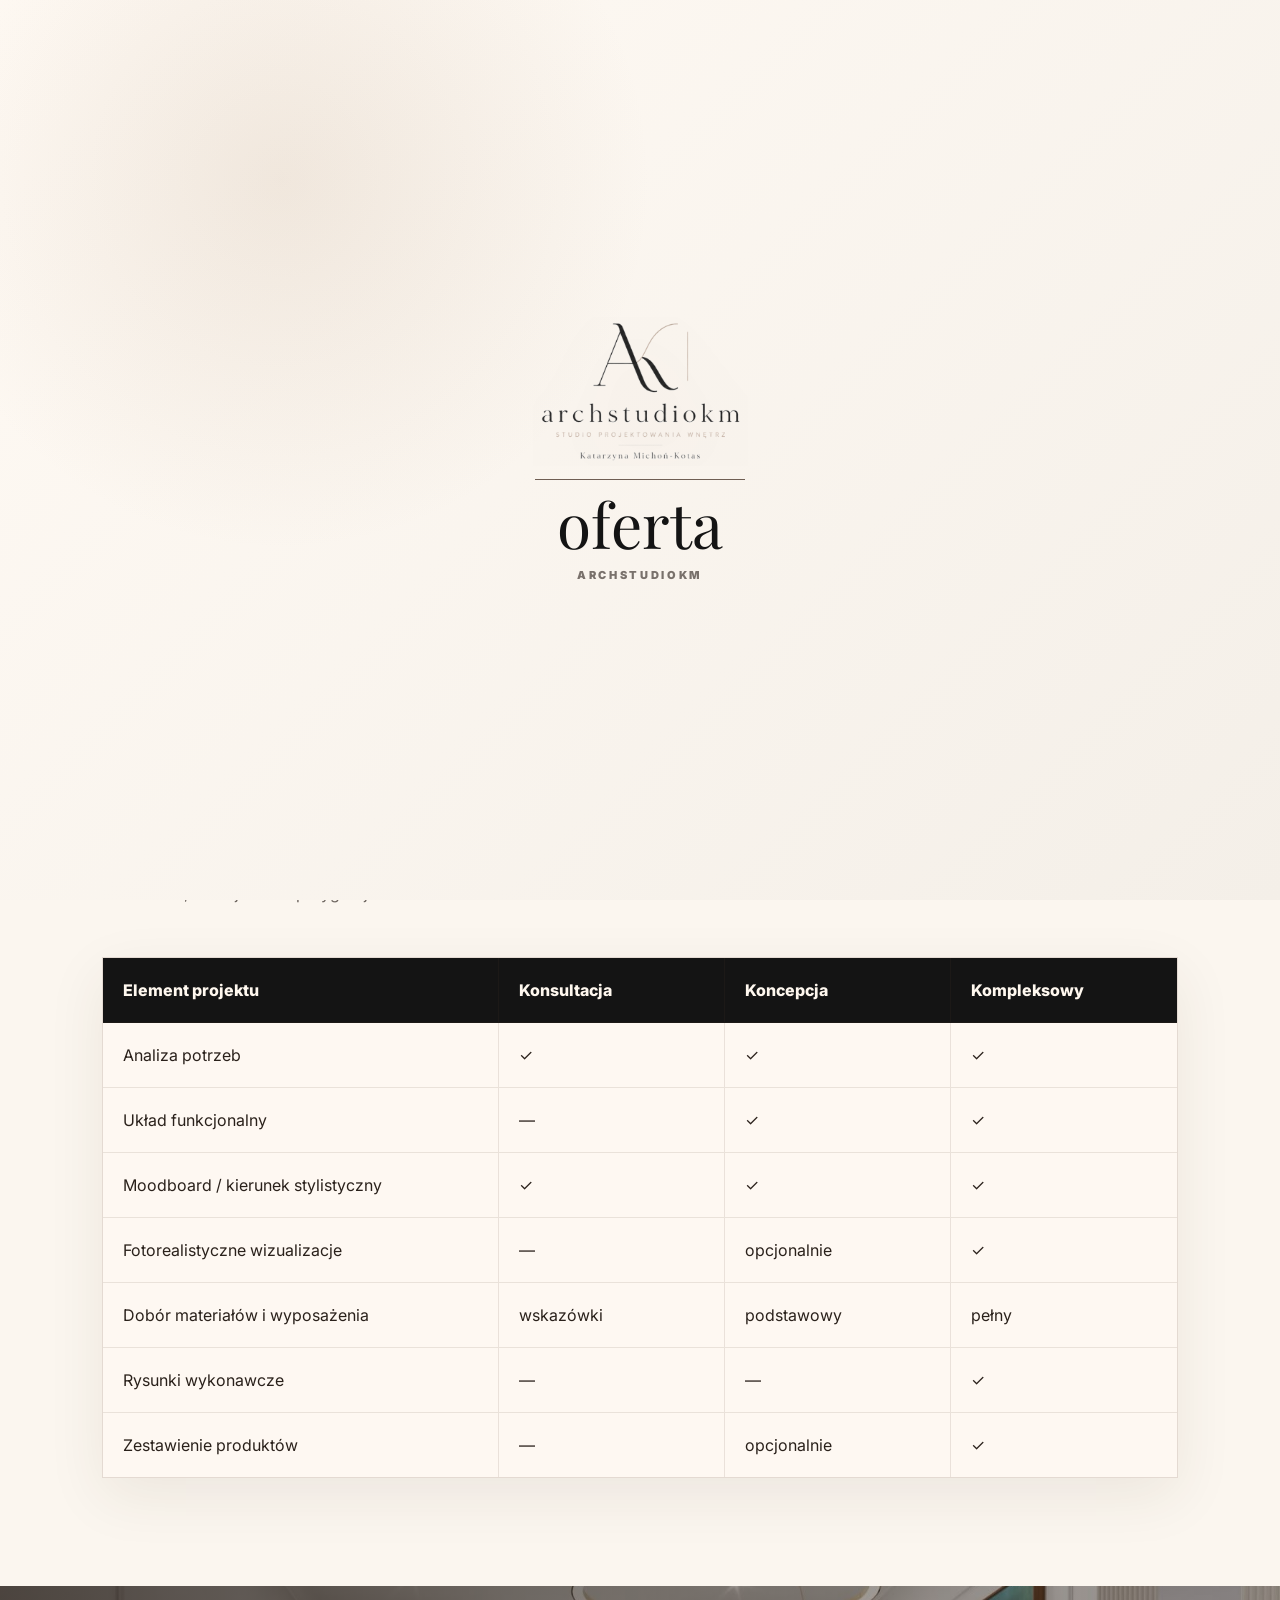
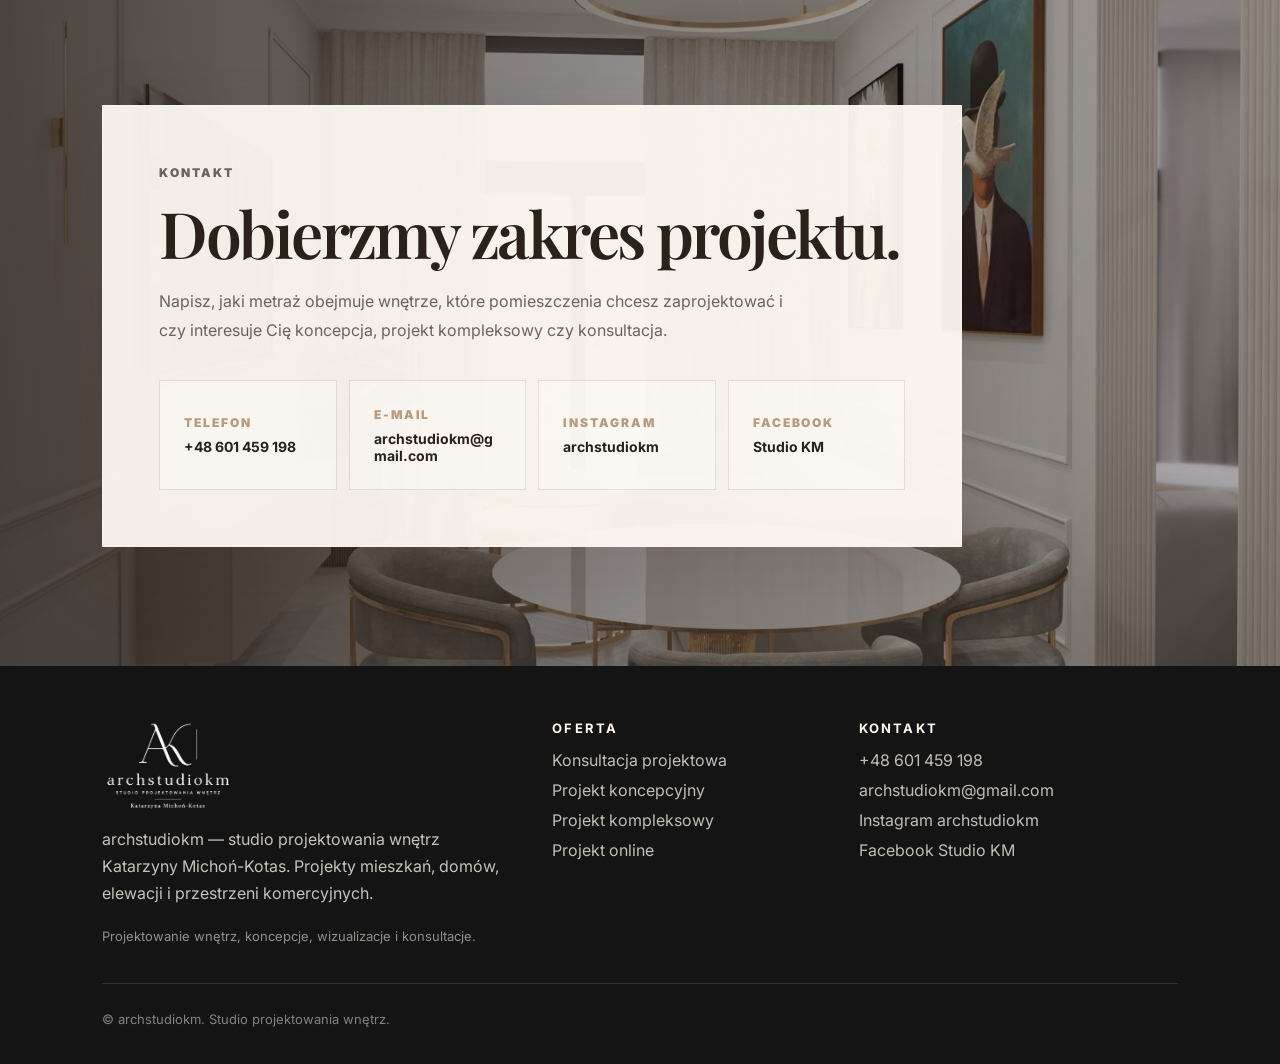
<file: oferta.html>
<!DOCTYPE html>
<html lang="pl">
<head>
  <meta charset="UTF-8" />
  <meta name="viewport" content="width=device-width, initial-scale=1.0" />

  <title>Oferta | archstudiokm</title>
  <meta name="description" content="Oferta archstudiokm — konsultacje, projekt koncepcyjny, projekt kompleksowy, elewacje i przestrzenie komercyjne.">

  <link rel="preconnect" href="https://fonts.googleapis.com">
  <link rel="preconnect" href="https://fonts.gstatic.com" crossorigin>
  <link href="https://fonts.googleapis.com/css2?family=Inter:wght@400;500;600;700;800;900&family=Playfair+Display:wght@500;600;700&display=swap" rel="stylesheet">

  <link rel="stylesheet" href="style.css">
</head>

<body class="subpage" id="top">
  <div class="splash-screen" aria-hidden="true">
    <div class="splash-card">
      <span class="splash-logo"><img src="logo.png" alt=""></span>
      <span class="splash-line"></span>
      <span class="splash-name">oferta</span>
      <span class="splash-subtitle">archstudiokm</span>
    </div>
  </div>

  <header class="site-header">
    <a href="index.html#start" class="brand" aria-label="archstudiokm">
      <span class="brand-mark"><img src="logo male.png" alt="archstudiokm"></span>
    </a>

    <nav class="nav" aria-label="Menu główne">
      <a href="index.html#start">Start</a>
      <a href="oferta.html">Oferta</a>
      <a href="index.html#realizacje">Realizacje</a>
      <a href="index.html#proces">Proces</a>
      <a href="index.html#kontakt">Kontakt</a>
    </nav>
  </header>

  <main>
    <section class="subhero">
      <div class="subhero-bg"></div>
      <div class="subhero-content reveal">
        <p class="eyebrow">Oferta</p>
        <h1>Zakres projektu dopasowany do potrzeb.</h1>
        <p>
          Poniżej znajdziesz czytelny podział usług. Bez podawania cen — finalny zakres
          i wycena zależą od metrażu, rodzaju wnętrza i poziomu szczegółowości projektu.
        </p>
      </div>
    </section>

    <section class="section compare-section only-table">
      <div class="section-head reveal">
        <p class="eyebrow">Co może zawierać projekt?</p>
        <h2>Prosty podgląd zakresu</h2>
        <p>
          Czytelny zakres współpracy bez podawania cen. Finalny pakiet można później dopasować
          do sposobu pracy klientki i materiałów, które jeszcze przygotuje.
        </p>
      </div>

      <div class="compare-table reveal">
        <div class="compare-row compare-head">
          <div>Element projektu</div>
          <div>Konsultacja</div>
          <div>Koncepcja</div>
          <div>Kompleksowy</div>
        </div>

        <div class="compare-row">
          <div>Analiza potrzeb</div>
          <div>✓</div>
          <div>✓</div>
          <div>✓</div>
        </div>

        <div class="compare-row">
          <div>Układ funkcjonalny</div>
          <div>—</div>
          <div>✓</div>
          <div>✓</div>
        </div>

        <div class="compare-row">
          <div>Moodboard / kierunek stylistyczny</div>
          <div>✓</div>
          <div>✓</div>
          <div>✓</div>
        </div>

        <div class="compare-row">
          <div>Fotorealistyczne wizualizacje</div>
          <div>—</div>
          <div>opcjonalnie</div>
          <div>✓</div>
        </div>

        <div class="compare-row">
          <div>Dobór materiałów i wyposażenia</div>
          <div>wskazówki</div>
          <div>podstawowy</div>
          <div>pełny</div>
        </div>

        <div class="compare-row">
          <div>Rysunki wykonawcze</div>
          <div>—</div>
          <div>—</div>
          <div>✓</div>
        </div>

        <div class="compare-row">
          <div>Zestawienie produktów</div>
          <div>—</div>
          <div>opcjonalnie</div>
          <div>✓</div>
        </div>
      </div>
    </section>

    <section class="contact-section offer-contact" id="kontakt">
      <div class="contact-bg"></div>

      <div class="contact-panel reveal">
        <p class="eyebrow">Kontakt</p>
        <h2>Dobierzmy zakres projektu.</h2>
        <p>
          Napisz, jaki metraż obejmuje wnętrze, które pomieszczenia chcesz zaprojektować
          i czy interesuje Cię koncepcja, projekt kompleksowy czy konsultacja.
        </p>

        <div class="contact-grid">
          <a href="tel:+48601459198">
            <span>Telefon</span>
            <strong>+48 601 459 198</strong>
          </a>

          <a href="mailto:archstudiokm@gmail.com">
            <span>E-mail</span>
            <strong>archstudiokm@gmail.com</strong>
          </a>

          <a href="https://www.instagram.com/archstudiokm/" target="_blank" rel="noopener">
            <span>Instagram</span>
            <strong>archstudiokm</strong>
          </a>

          <a href="https://www.facebook.com/people/Studio-km-architektura-wn%C4%99trz-Katarzyna-Micho%C5%84-Kotas/100082891116999/" target="_blank" rel="noopener">
            <span>Facebook</span>
            <strong>Studio KM</strong>
          </a>
        </div>
      </div>
    </section>
  </main>

  <footer class="footer">
    <div class="footer-brand">
      <img src="logo.png" alt="archstudiokm">
      <p>
        archstudiokm — studio projektowania wnętrz Katarzyny Michoń-Kotas.
        Projekty mieszkań, domów, elewacji i przestrzeni komercyjnych.
      </p>
      <p class="footer-small">Projektowanie wnętrz, koncepcje, wizualizacje i konsultacje.</p>
    </div>

    <div class="footer-links">
      <h4>Oferta</h4>
      <a href="oferta.html">Konsultacja projektowa</a>
      <a href="oferta.html">Projekt koncepcyjny</a>
      <a href="oferta.html">Projekt kompleksowy</a>
      <a href="oferta.html">Projekt online</a>
    </div>

    <div class="footer-contact">
      <h4>Kontakt</h4>
      <a href="tel:+48601459198">+48 601 459 198</a>
      <a href="mailto:archstudiokm@gmail.com">archstudiokm@gmail.com</a>
      <a href="https://www.instagram.com/archstudiokm/" target="_blank" rel="noopener">Instagram archstudiokm</a>
      <a href="https://www.facebook.com/people/Studio-km-architektura-wn%C4%99trz-Katarzyna-Micho%C5%84-Kotas/100082891116999/" target="_blank" rel="noopener">Facebook Studio KM</a>
    </div>

    <div class="footer-bottom">
      <p>© archstudiokm. Studio projektowania wnętrz.</p>
    </div>
  </footer>

  <script src="script.js"></script>
</body>
</html>
</file>
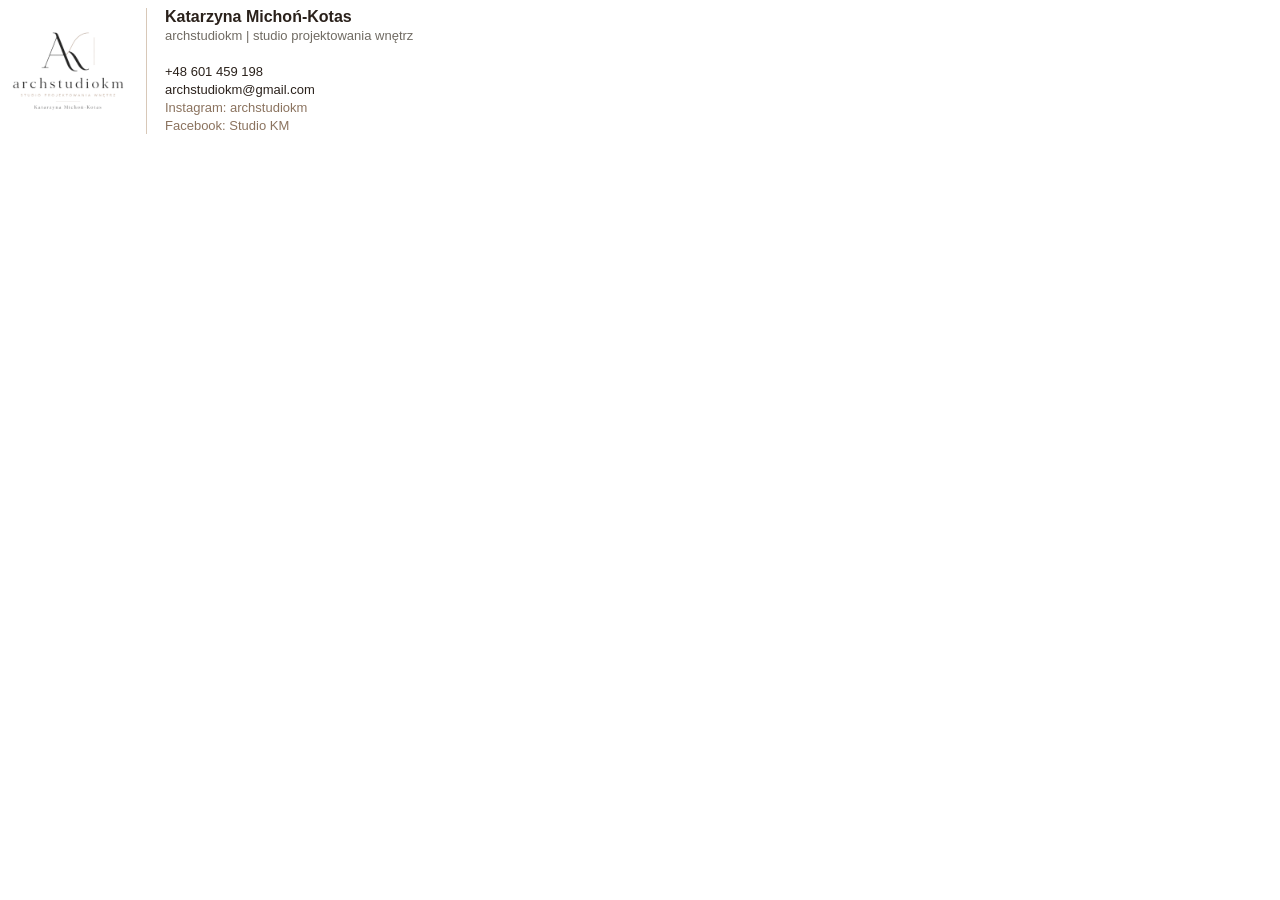
<file: stopka-email.html>
<!DOCTYPE html>
<html lang="pl">
<head>
  <meta charset="UTF-8">
  <title>Stopka e-mail archstudiokm</title>
</head>
<body>
  <table cellpadding="0" cellspacing="0" style="font-family: Arial, sans-serif; color:#2a211b;">
    <tr>
      <td style="padding-right:18px; border-right:1px solid #d8c8b8;">
        <img src="logo.png" alt="archstudiokm" width="120" style="display:block;">
      </td>
      <td style="padding-left:18px;">
        <strong style="font-size:16px;">Katarzyna Michoń-Kotas</strong><br>
        <span style="font-size:13px; color:#706b63;">archstudiokm | studio projektowania wnętrz</span><br><br>
        <a href="tel:+48601459198" style="font-size:13px; color:#2a211b; text-decoration:none;">+48 601 459 198</a><br>
        <a href="mailto:archstudiokm@gmail.com" style="font-size:13px; color:#2a211b; text-decoration:none;">archstudiokm@gmail.com</a><br>
        <a href="https://www.instagram.com/archstudiokm/" style="font-size:13px; color:#8b735f; text-decoration:none;">Instagram: archstudiokm</a><br>
        <a href="https://www.facebook.com/people/Studio-km-architektura-wn%C4%99trz-Katarzyna-Micho%C5%84-Kotas/100082891116999/" style="font-size:13px; color:#8b735f; text-decoration:none;">Facebook: Studio KM</a>
      </td>
    </tr>
  </table>
</body>
</html>
</file>
<file: style.css>
* {
  box-sizing: border-box;
  margin: 0;
  padding: 0;
}

:root {
  --bg: #f7f0e8;
  --bg-soft: #efe2d4;
  --paper: #fffaf4;
  --paper-soft: #fbf1e7;
  --text: #2a211b;
  --muted: rgba(42, 33, 27, 0.68);
  --line: rgba(93, 67, 47, 0.16);
  --brown: #b79b7f;
  --brown-dark: #141414;
  --caramel: #b79b7f;
  --cream: #fff8ef;
  --shadow: 0 24px 70px rgba(67, 46, 31, 0.16);
}

html {
  scroll-behavior: smooth;
  scroll-padding-top: 130px;
}

body {
  font-family: "Inter", sans-serif;
  background:
    radial-gradient(circle at 10% 0%, rgba(183, 155, 127, 0.13), transparent 28%),
    linear-gradient(180deg, #fbf6ef 0%, #f4efe8 48%, #fbf6ef 100%);
  color: var(--text);
  overflow-x: hidden;
}

body.is-splashing {
  overflow: hidden;
}

img {
  display: block;
  max-width: 100%;
}

a {
  color: inherit;
  text-decoration: none;
}

button,
a {
  -webkit-tap-highlight-color: transparent;
}

::selection {
  background: var(--brown);
  color: var(--cream);
}

/* START ANIMATION — COS style */
.splash-screen {
  position: fixed;
  inset: 0;
  z-index: 9999;
  display: grid;
  place-items: center;
  overflow: hidden;
  background:
    radial-gradient(circle at 22% 20%, rgba(183, 155, 127, 0.18), transparent 30%),
    linear-gradient(135deg, #fffaf4 0%, #f4efe8 100%);
  opacity: 1;
  visibility: visible;
  transition:
    opacity 0.9s cubic-bezier(0.22, 1, 0.36, 1),
    visibility 0.9s ease;
}

.splash-screen::before,
.splash-screen::after {
  content: "";
  position: absolute;
  inset: -10%;
  pointer-events: none;
  transform: translateX(-110%) skewX(-10deg);
  will-change: transform;
}

.splash-screen::before {
  background: rgba(183, 155, 127, 0.12);
}

.splash-screen::after {
  background: rgba(255, 250, 244, 0.64);
  animation-delay: 0.16s;
}

.splash-screen.is-ready::before {
  animation: splashSweep 2.25s cubic-bezier(0.77, 0, 0.18, 1) both;
}

.splash-screen.is-ready::after {
  animation: splashSweep 2.25s cubic-bezier(0.77, 0, 0.18, 1) 0.18s both;
}

.splash-card {
  position: relative;
  z-index: 2;
  display: grid;
  justify-items: center;
  gap: 13px;
  padding: 38px 44px;
  min-width: min(420px, calc(100vw - 44px));
  opacity: 0;
  transform: translateY(24px) scale(0.96);
  filter: blur(8px);
  will-change: transform, opacity, filter;
}

.splash-screen.is-ready .splash-card {
  animation: splashCardIn 1s cubic-bezier(0.22, 1, 0.36, 1) 0.14s both;
}

.splash-screen.is-leaving {
  opacity: 0;
  visibility: hidden;
  pointer-events: none;
}

.splash-screen.is-leaving .splash-card {
  animation: splashCardOut 0.78s cubic-bezier(0.65, 0, 0.35, 1) both;
}

.splash-logo {
  position: relative;
  display: grid;
  place-items: center;
  width: 230px;
  min-height: 135px;
  overflow: hidden;
}

.splash-logo::after {
  content: "";
  position: absolute;
  inset: 0;
  background: linear-gradient(110deg, transparent 15%, rgba(255, 255, 255, 0.72) 45%, transparent 72%);
  transform: translateX(-135%);
  mix-blend-mode: screen;
  pointer-events: none;
}

.splash-screen.is-ready .splash-logo::after {
  animation: logoLight 1.15s cubic-bezier(0.77, 0, 0.18, 1) 0.72s both;
}

.splash-logo img {
  width: 215px;
  height: auto;
  object-fit: contain;
  filter: drop-shadow(0 18px 36px rgba(58, 36, 24, 0.13));
  clip-path: inset(0 100% 0 0);
}

.splash-screen.is-ready .splash-logo img {
  animation: logoReveal 0.98s cubic-bezier(0.22, 1, 0.36, 1) 0.34s both;
}

.splash-line {
  display: block;
  width: 0;
  height: 1px;
  background: rgba(58, 36, 24, 0.72);
}

.splash-screen.is-ready .splash-line {
  animation: lineGrow 0.82s cubic-bezier(0.22, 1, 0.36, 1) 0.82s both;
}

.splash-name {
  font-family: "Playfair Display", serif;
  font-size: clamp(34px, 5vw, 62px);
  line-height: 1;
  color: var(--brown-dark);
  opacity: 0;
  transform: translateY(12px);
}

.splash-screen.is-ready .splash-name {
  animation: textRise 0.82s cubic-bezier(0.22, 1, 0.36, 1) 0.92s both;
}

.splash-subtitle {
  font-size: 11px;
  letter-spacing: 0.24em;
  text-transform: uppercase;
  color: rgba(42, 33, 27, 0.62);
  font-weight: 900;
  opacity: 0;
  transform: translateY(10px);
  text-align: center;
}

.splash-screen.is-ready .splash-subtitle {
  animation: textRise 0.82s cubic-bezier(0.22, 1, 0.36, 1) 1.08s both;
}

@keyframes splashSweep {
  0% { transform: translateX(-115%) skewX(-10deg); }
  52% { transform: translateX(0%) skewX(-10deg); }
  100% { transform: translateX(115%) skewX(-10deg); }
}

@keyframes splashCardIn {
  0% { opacity: 0; transform: translateY(24px) scale(0.96); filter: blur(8px); }
  100% { opacity: 1; transform: translateY(0) scale(1); filter: blur(0); }
}

@keyframes splashCardOut {
  0% { opacity: 1; transform: translateY(0) scale(1); filter: blur(0); }
  100% { opacity: 0; transform: translateY(-18px) scale(1.035); filter: blur(7px); }
}

@keyframes logoReveal {
  0% { clip-path: inset(0 100% 0 0); transform: translateY(6px) scale(0.98); opacity: 0.65; }
  100% { clip-path: inset(0 0 0 0); transform: translateY(0) scale(1); opacity: 1; }
}

@keyframes logoLight {
  0% { transform: translateX(-135%); }
  100% { transform: translateX(135%); }
}

@keyframes lineGrow {
  0% { width: 0; opacity: 0; }
  100% { width: 210px; opacity: 1; }
}

@keyframes textRise {
  0% { opacity: 0; transform: translateY(12px); }
  100% { opacity: 1; transform: translateY(0); }
}

/* HEADER */
.site-header {
  position: fixed;
  left: 50%;
  top: 24px;
  z-index: 200;
  width: min(1160px, calc(100% - 44px));
  min-height: 78px;
  padding: 14px 18px;
  display: grid;
  grid-template-columns: 170px 1fr 170px;
  align-items: center;
  gap: 18px;
  background: rgba(255, 250, 244, 0.92);
  border: 1px solid rgba(93, 67, 47, 0.14);
  box-shadow: 0 18px 60px rgba(67, 46, 31, 0.12);
  backdrop-filter: blur(18px);
  transform: translateX(-50%);
  transition: transform 0.38s ease, opacity 0.38s ease, background 0.25s ease;
}

.site-header::after {
  content: "";
  display: block;
  width: 170px;
}

.site-header.is-hidden {
  transform: translateX(-50%) translateY(-150%);
  opacity: 0;
}

.brand {
  display: inline-flex;
  align-items: center;
  justify-self: start;
}

.brand-mark {
  display: inline-flex;
  align-items: center;
  justify-content: center;
  background: transparent;
}

.brand img {
  width: auto;
  height: 58px;
  max-width: 145px;
  object-fit: contain;
}

.nav {
  display: flex;
  align-items: center;
  justify-content: center;
  gap: 30px;
}

.nav a {
  position: relative;
  padding: 10px 0;
  font-size: 12px;
  line-height: 1;
  letter-spacing: 0.16em;
  text-transform: uppercase;
  font-weight: 900;
  color: rgba(42, 33, 27, 0.72);
  transition: color 0.22s ease;
}

.nav a::after {
  content: "";
  position: absolute;
  left: 0;
  bottom: 2px;
  width: 100%;
  height: 1px;
  background: var(--brown);
  transform: scaleX(0);
  transform-origin: right;
  transition: transform 0.25s ease;
}

.nav a:hover {
  color: var(--brown);
}

.nav a:hover::after {
  transform: scaleX(1);
  transform-origin: left;
}

/* HERO */
.hero {
  min-height: 100svh;
  position: relative;
  display: flex;
  align-items: center;
  padding: 132px 8vw 72px;
  overflow: hidden;
  isolation: isolate;
}

.hero-bg {
  position: absolute;
  inset: 0;
  z-index: -2;
  background: url("hero.png") center/cover no-repeat;
  transform: scale(1.015);
  animation: heroPhoto 18s ease-in-out infinite alternate;
}

@keyframes heroPhoto {
  from { transform: scale(1.015); }
  to { transform: scale(1.05); }
}

.hero-overlay {
  position: absolute;
  inset: 0;
  z-index: -1;
  background:
    linear-gradient(90deg, rgba(255, 250, 244, 0.46), rgba(255, 250, 244, 0.14), rgba(255, 250, 244, 0.02)),
    linear-gradient(180deg, rgba(42, 33, 27, 0.04), rgba(42, 33, 27, 0.18));
}

.hero-content {
  width: min(650px, 100%);
  padding: 50px;
  background: rgba(255, 250, 244, 0.93);
  border: 1px solid rgba(93, 67, 47, 0.12);
  color: var(--text);
  box-shadow: var(--shadow);
}

.eyebrow {
  color: var(--brown);
  font-size: 12px;
  font-weight: 900;
  text-transform: uppercase;
  letter-spacing: 0.18em;
}

.hero h1,
.intro-text h2,
.section-head h2,
.split-content h2,
.contact-panel h2,
.subhero h1,
.package-card h3,
.scope-card h3 {
  font-family: "Playfair Display", serif;
  font-weight: 600;
  line-height: 0.98;
  letter-spacing: -0.04em;
}

.hero h1 {
  margin-top: 20px;
  font-size: clamp(48px, 7.2vw, 94px);
  max-width: 640px;
}

.hero p:not(.eyebrow) {
  max-width: 560px;
  margin-top: 22px;
  color: var(--muted);
  font-size: 17px;
  line-height: 1.8;
}

.hero-actions,
.section-cta {
  display: flex;
  flex-wrap: wrap;
  gap: 14px;
  margin-top: 30px;
}

.btn {
  min-height: 56px;
  padding: 0 26px;
  display: inline-flex;
  align-items: center;
  justify-content: center;
  border: 1px solid transparent;
  font-size: 12px;
  letter-spacing: 0.15em;
  text-transform: uppercase;
  font-weight: 900;
  transition: transform 0.22s ease, background 0.22s ease, color 0.22s ease, border-color 0.22s ease;
  cursor: pointer;
}

.btn:hover {
  transform: translateY(-3px);
}

.btn-primary {
  background: var(--brown);
  color: var(--cream);
}

.btn-primary:hover {
  background: var(--brown-dark);
}

.btn-ghost {
  border-color: rgba(93, 67, 47, 0.22);
  background: rgba(255, 255, 255, 0.38);
  color: var(--brown-dark);
}

.btn-ghost:hover {
  border-color: var(--brown);
  background: #fff;
}

/* INTRO */
.intro {
  padding: 112px 8vw;
  display: grid;
  grid-template-columns: 0.92fr 1.08fr;
  gap: 72px;
  align-items: center;
}

.intro-media {
  position: relative;
}

.intro-media::before {
  content: "";
  position: absolute;
  inset: 24px -24px -24px 24px;
  border: 1px solid rgba(93, 67, 47, 0.16);
  z-index: -1;
}

.intro-media img {
  width: 100%;
  height: 620px;
  object-fit: cover;
  box-shadow: var(--shadow);
}

.intro-text h2 {
  margin: 18px 0 26px;
  font-size: clamp(42px, 5.4vw, 78px);
}

.intro-text p:not(.eyebrow),
.section-head p,
.split-content p,
.offer-card p,
.package-card p,
.scope-card p {
  color: var(--muted);
  line-height: 1.85;
  font-size: 16px;
}

.intro-text p + p {
  margin-top: 18px;
}

/* SECTIONS */
.section {
  padding: 108px 8vw;
}

.offer-section {
  background:
    radial-gradient(circle at 80% 0%, rgba(183, 155, 127, 0.13), transparent 30%),
    #f2e6da;
}

.section-head {
  max-width: 780px;
  margin-bottom: 48px;
}

.section-head h2 {
  margin: 18px 0 20px;
  font-size: clamp(42px, 5.4vw, 76px);
}

.offer-grid {
  display: grid;
  grid-template-columns: repeat(4, minmax(0, 1fr));
  gap: 18px;
}

.offer-card {
  min-height: 280px;
  padding: 34px 28px;
  background: rgba(255, 250, 244, 0.7);
  border: 1px solid rgba(93, 67, 47, 0.13);
  transition: transform 0.24s ease, background 0.24s ease, box-shadow 0.24s ease;
}

.offer-card:hover {
  transform: translateY(-8px);
  background: var(--paper);
  box-shadow: var(--shadow);
}

.offer-card span,
.project-card span,
.process-list span,
.contact-grid span,
.package-card span,
.scope-card span {
  color: var(--brown);
  font-size: 12px;
  font-weight: 900;
  letter-spacing: 0.16em;
  text-transform: uppercase;
}

.offer-card h3 {
  margin: 38px 0 14px;
  font-size: 24px;
  line-height: 1.15;
}

/* PROJECTS */
.projects {
  background: #fbf6ef;
}

.gallery-filters {
  display: flex;
  flex-wrap: wrap;
  gap: 10px;
  margin-bottom: 28px;
}

.filter-btn {
  min-height: 42px;
  padding: 0 16px;
  border: 1px solid rgba(93, 67, 47, 0.18);
  background: transparent;
  color: rgba(42, 33, 27, 0.70);
  font: inherit;
  font-size: 12px;
  font-weight: 900;
  letter-spacing: 0.12em;
  text-transform: uppercase;
  cursor: pointer;
  transition: 0.22s ease;
}

.filter-btn:hover,
.filter-btn.active {
  background: var(--brown);
  border-color: var(--brown);
  color: var(--cream);
}

.projects-grid {
  display: grid;
  grid-template-columns: repeat(3, minmax(0, 1fr));
  gap: 18px;
}

.project-card {
  position: relative;
  height: 370px;
  overflow: hidden;
  cursor: pointer;
  background: #e7d8c9;
  box-shadow: 0 12px 34px rgba(67, 46, 31, 0.10);
}

.project-card.is-hidden {
  display: none;
}

.project-card img {
  width: 100%;
  height: 100%;
  object-fit: cover;
  transition: transform 0.6s ease;
}

.project-card:hover img {
  transform: scale(1.06);
}

.project-card div {
  position: absolute;
  left: 16px;
  right: 16px;
  bottom: 16px;
  padding: 18px;
  background: rgba(42, 33, 27, 0.72);
  color: var(--cream);
  backdrop-filter: blur(10px);
}

.project-card span {
  color: #e1c39d;
}

.project-card h3 {
  margin-top: 8px;
  font-family: "Playfair Display", serif;
  font-size: 28px;
  line-height: 1.05;
  letter-spacing: -0.03em;
}

/* PROCESS */
.split-section {
  display: grid;
  grid-template-columns: 1fr 1fr;
  min-height: 720px;
  background: #efe2d4;
}

.split-image img {
  width: 100%;
  height: 100%;
  min-height: 720px;
  object-fit: cover;
}

.split-content {
  padding: 108px 8vw 108px 6vw;
  display: flex;
  flex-direction: column;
  justify-content: center;
  background:
    radial-gradient(circle at 100% 0%, rgba(183, 155, 127, 0.15), transparent 32%),
    #f4ebdf;
}

.split-content h2 {
  margin: 18px 0 34px;
  font-size: clamp(42px, 5.2vw, 72px);
}

.process-list {
  display: grid;
  gap: 18px;
}

.process-list article {
  display: grid;
  grid-template-columns: 58px 1fr;
  gap: 20px;
  padding: 24px 0;
  border-top: 1px solid rgba(93, 67, 47, 0.14);
}

.process-list h3 {
  margin-bottom: 8px;
  font-size: 22px;
}

/* CONTACT */
.contact-section {
  position: relative;
  min-height: 760px;
  display: flex;
  align-items: center;
  padding: 108px 8vw;
  overflow: hidden;
  isolation: isolate;
}

.contact-bg {
  position: absolute;
  inset: 0;
  background: url("kuchnia inna 3.png") center/cover no-repeat;
  z-index: -3;
}

.contact-section::after {
  content: "";
  position: absolute;
  inset: 0;
  z-index: -2;
  background: linear-gradient(90deg, rgba(42, 33, 27, 0.78), rgba(42, 33, 27, 0.50), rgba(42, 33, 27, 0.18));
}

.contact-panel {
  width: min(860px, 100%);
  padding: 56px;
  background: rgba(255, 250, 244, 0.94);
  border: 1px solid rgba(255, 248, 239, 0.36);
  color: var(--text);
  box-shadow: var(--shadow);
}

.contact-panel h2 {
  margin: 18px 0 22px;
  font-size: clamp(42px, 5vw, 74px);
}

.contact-panel p {
  color: var(--muted);
  line-height: 1.85;
  max-width: 650px;
}

.contact-grid {
  display: grid;
  grid-template-columns: 0.75fr 1.25fr 0.85fr 0.85fr;
  gap: 12px;
  margin-top: 34px;
}

.contact-grid a {
  min-height: 110px;
  padding: 24px;
  border: 1px solid rgba(93, 67, 47, 0.14);
  background: rgba(255, 255, 255, 0.34);
  display: flex;
  flex-direction: column;
  justify-content: center;
  transition: 0.22s ease;
}

.contact-grid a:hover {
  background: var(--brown);
  color: var(--cream);
}

.contact-grid a:hover span {
  color: #f0d1aa;
}

.contact-grid span {
  margin-bottom: 8px;
}

.contact-grid strong {
  font-size: 15px;
  overflow-wrap: anywhere;
}

/* FOOTER */
.footer {
  display: grid;
  grid-template-columns: 1.3fr 0.85fr 1fr;
  align-items: start;
  gap: 36px;
  padding: 54px 8vw 34px;
  background: var(--brown-dark);
  color: rgba(255, 248, 239, 0.76);
}

.footer img {
  width: 132px;
  margin-bottom: 14px;
  filter: brightness(0) invert(1);
}

.footer p {
  line-height: 1.7;
}

.footer h4 {
  color: var(--cream);
  font-size: 13px;
  letter-spacing: 0.16em;
  text-transform: uppercase;
  margin-bottom: 14px;
}

.footer a {
  display: block;
  margin-bottom: 10px;
  color: rgba(255, 248, 239, 0.74);
  transition: 0.22s ease;
  overflow-wrap: anywhere;
}

.footer a:hover {
  color: var(--cream);
}

.footer-small {
  margin-top: 18px;
  font-size: 13px;
  color: rgba(255, 248, 239, 0.54);
}

.footer-bottom {
  grid-column: 1 / -1;
  padding-top: 24px;
  border-top: 1px solid rgba(255, 248, 239, 0.12);
  color: rgba(255, 248, 239, 0.48);
  font-size: 13px;
}

/* LIGHTBOX */
.lightbox {
  position: fixed;
  inset: 0;
  z-index: 500;
  display: none;
  align-items: center;
  justify-content: center;
  padding: 24px;
  background: rgba(20, 13, 9, 0.92);
}

.lightbox.active {
  display: flex;
}

.lightbox img {
  max-width: min(1180px, 94vw);
  max-height: 86vh;
  object-fit: contain;
}

.lightbox button {
  position: absolute;
  top: 22px;
  right: 22px;
  width: 46px;
  height: 46px;
  border: none;
  background: var(--cream);
  color: var(--brown-dark);
  font-size: 30px;
  cursor: pointer;
}

/* OFFER SUBPAGE */
.subhero {
  min-height: 70svh;
  position: relative;
  display: flex;
  align-items: center;
  padding: 150px 8vw 80px;
  overflow: hidden;
  isolation: isolate;
}

.subhero-bg {
  position: absolute;
  inset: 0;
  z-index: -2;
  background: url("kuchnia inna.png") center/cover no-repeat;
  transform: scale(1.02);
  filter: saturate(0.95);
}

.subhero::after {
  content: "";
  position: absolute;
  inset: 0;
  z-index: -1;
  background: linear-gradient(90deg, rgba(42,33,27,0.78), rgba(42,33,27,0.42), rgba(42,33,27,0.12));
}

.subhero-content {
  width: min(780px, 100%);
  color: var(--cream);
}

.subhero h1 {
  font-size: clamp(52px, 7vw, 96px);
  margin: 16px 0 22px;
}

.subhero p {
  max-width: 650px;
  color: rgba(255,248,239,0.78);
  line-height: 1.85;
  font-size: 17px;
}

.package-section {
  background: #fbf6ef;
}

.package-grid {
  display: grid;
  grid-template-columns: repeat(4, minmax(0, 1fr));
  gap: 18px;
}

.package-card {
  padding: 34px 28px;
  background: rgba(255,250,244,0.78);
  border: 1px solid rgba(93,67,47,0.14);
  box-shadow: 0 14px 34px rgba(67,46,31,0.07);
}

.package-card.featured {
  background: var(--brown-dark);
  color: var(--cream);
}

.package-card.featured p,
.package-card.featured li {
  color: rgba(255,248,239,0.76);
}

.package-card h3 {
  font-size: 32px;
  margin: 26px 0 16px;
}

.package-card ul {
  margin-top: 22px;
  padding-left: 18px;
  display: grid;
  gap: 10px;
}

.package-card li {
  color: var(--muted);
  line-height: 1.55;
}

.scope-section {
  background: #f2e6da;
}

.scope-grid {
  display: grid;
  grid-template-columns: repeat(3, minmax(0, 1fr));
  gap: 18px;
}

.scope-card {
  background: var(--paper);
  border: 1px solid rgba(93,67,47,0.13);
  box-shadow: var(--shadow);
}

.scope-card img {
  width: 100%;
  height: 300px;
  object-fit: cover;
}

.scope-card div {
  padding: 28px;
}

.scope-card h3 {
  font-size: 34px;
  margin: 14px 0 14px;
}

.compare-section {
  background: #fbf6ef;
}

.compare-table {
  border: 1px solid rgba(93,67,47,0.16);
  background: rgba(255,250,244,0.72);
  overflow-x: auto;
}

.compare-row {
  min-width: 780px;
  display: grid;
  grid-template-columns: 1.4fr repeat(3, 0.8fr);
  border-bottom: 1px solid rgba(93,67,47,0.12);
}

.compare-row:last-child {
  border-bottom: 0;
}

.compare-row div {
  padding: 20px;
  border-right: 1px solid rgba(93,67,47,0.12);
  line-height: 1.5;
}

.compare-row div:last-child {
  border-right: 0;
}

.compare-head {
  background: var(--brown-dark);
  color: var(--cream);
  font-weight: 800;
}

.offer-contact {
  min-height: 680px;
}

/* REVEAL */
.reveal {
  opacity: 0;
  transform: translateY(28px);
  transition: opacity 0.75s ease, transform 0.75s ease;
}

.reveal.visible {
  opacity: 1;
  transform: translateY(0);
}

@media (prefers-reduced-motion: reduce) {
  * {
    animation: none !important;
    scroll-behavior: auto !important;
    transition-duration: 0.01ms !important;
  }
}

/* MOBILE */
@media (max-width: 1080px) {
  .site-header {
    top: 10px;
    left: 10px;
    right: 10px;
    width: auto;
    min-height: 0;
    padding: 12px 12px 13px;
    grid-template-columns: 1fr;
    justify-items: center;
    gap: 10px;
    transform: none;
    border-radius: 0;
  }

  .site-header::after {
    display: none;
  }

  .site-header.is-hidden {
    transform: translateY(-145%);
    opacity: 0;
  }

  .brand {
    justify-self: center;
  }

  .brand img {
    width: auto;
    height: 48px;
    max-width: 128px;
  }

  .nav {
    width: 100%;
    display: flex;
    flex-wrap: wrap;
    justify-content: center;
    align-items: center;
    gap: 8px 9px;
    overflow: visible;
  }

  .nav a {
    padding: 9px 11px;
    border: 1px solid rgba(93, 67, 47, 0.12);
    background: rgba(183, 155, 127, 0.07);
    font-size: 10px;
    letter-spacing: 0.11em;
  }

  .nav a::after {
    display: none;
  }

  .hero {
    min-height: 100svh;
    align-items: flex-end;
    padding: 154px 18px 44px;
  }

  .hero-bg {
    background-position: center;
  }

  .hero-content {
    width: 100%;
    padding: 34px 24px;
  }

  .hero h1 {
    font-size: clamp(43px, 13vw, 66px);
  }

  .hero p:not(.eyebrow) {
    font-size: 15.5px;
    line-height: 1.72;
  }

  .intro,
  .offer-grid,
  .projects-grid,
  .split-section,
  .contact-grid,
  .package-grid,
  .scope-grid {
    grid-template-columns: 1fr;
  }

  .intro {
    padding: 84px 20px;
    gap: 44px;
  }

  .intro-media::before {
    inset: 16px -12px -16px 12px;
  }

  .intro-media img {
    height: 420px;
  }

  .section {
    padding: 84px 20px;
  }

  .offer-grid,
  .package-grid,
  .scope-grid {
    gap: 14px;
  }

  .offer-card {
    min-height: auto;
  }

  .projects-grid {
    gap: 14px;
  }

  .project-card {
    height: 390px;
  }

  .split-section {
    min-height: 0;
  }

  .split-image img {
    min-height: 0;
    height: 460px;
  }

  .split-content {
    padding: 78px 20px;
  }

  .contact-section {
    min-height: 0;
    padding: 84px 20px;
  }

  .contact-section::after {
    background: rgba(42, 33, 27, 0.48);
  }

  .contact-panel {
    padding: 40px 26px;
  }

  .footer {
    grid-template-columns: 1fr;
    padding: 44px 20px 30px;
  }

  .subhero {
    min-height: 70svh;
    padding: 150px 20px 70px;
  }
}

@media (max-width: 520px) {
  html {
    scroll-padding-top: 112px;
  }

  .splash-card {
    padding: 28px 22px;
  }

  .splash-logo {
    width: 180px;
    min-height: 88px;
  }

  .splash-logo img {
    width: 168px;
  }

  .nav {
    gap: 7px;
  }

  .nav a {
    font-size: 9.5px;
    letter-spacing: 0.09em;
    padding: 9px 9px;
  }

  .hero {
    padding: 148px 14px 32px;
  }

  .hero-content {
    padding: 30px 20px;
  }

  .eyebrow {
    font-size: 11px;
    letter-spacing: 0.15em;
  }

  .btn {
    width: 100%;
  }

  .intro-text h2,
  .section-head h2,
  .split-content h2,
  .contact-panel h2 {
    font-size: 38px;
  }

  .intro-media img,
  .split-image img,
  .project-card {
    height: 310px;
  }

  .project-card div {
    left: 12px;
    right: 12px;
    bottom: 12px;
    padding: 15px;
  }

  .project-card h3 {
    font-size: 23px;
  }

  .contact-panel {
    padding: 34px 22px;
  }

  .contact-grid a {
    min-height: 96px;
  }

  .subhero h1 {
    font-size: 44px;
  }

  .subhero {
    padding: 140px 16px 64px;
  }

  .package-card,
  .scope-card div {
    padding: 26px 22px;
  }

  .compare-row {
    min-width: 680px;
  }

  .compare-row div {
    padding: 16px;
  }
}


/* === V4 FINAL FIX === */

/* Start/nav po poprawce zostaje prosty, bez przesuwania do Studio */
.hero-content {
  width: min(610px, 100%);
  padding: 42px 44px;
}

.hero h1 {
  font-size: clamp(46px, 6.2vw, 82px);
}

.subhero h1 {
  font-size: clamp(44px, 6vw, 82px);
  max-width: 820px;
}

/* Żeby wielkie tytuły nie wychodziły za box / ekran */
.hero h1,
.subhero h1,
.section-head h2,
.contact-panel h2,
.intro-text h2,
.split-content h2 {
  overflow-wrap: normal;
  text-wrap: balance;
}

.section-head {
  max-width: 920px;
}

.section-head h2 {
  font-size: clamp(38px, 4.8vw, 68px);
}

/* Oferta ma być spokojniejsza i bez wielkiej pustej sekcji pakietów */
.only-table {
  padding-top: 92px;
}

.only-table .section-head {
  max-width: 900px;
}

.compare-table {
  box-shadow: 0 18px 55px rgba(67, 46, 31, 0.08);
}

/* Kontakt / social */
.contact-grid {
  grid-template-columns: repeat(4, minmax(0, 1fr));
}

.contact-grid strong {
  font-size: 14px;
}

/* Header logo i menu */
.site-header {
  grid-template-columns: 170px 1fr 170px;
}

@media (max-width: 1080px) {
  .hero-content {
    padding: 32px 24px;
  }

  .hero h1 {
    font-size: clamp(40px, 11vw, 58px);
  }

  .subhero h1 {
    font-size: clamp(40px, 11vw, 58px);
  }

  .section-head h2 {
    font-size: clamp(36px, 9vw, 54px);
  }

  .contact-grid {
    grid-template-columns: 1fr 1fr;
  }
}

@media (max-width: 620px) {
  .contact-grid {
    grid-template-columns: 1fr;
  }

  .hero-content {
    padding: 26px 18px;
  }

  .hero h1 {
    font-size: clamp(35px, 10.5vw, 46px);
  }

  .subhero h1,
  .section-head h2 {
    font-size: 36px;
  }

  .compare-row {
    min-width: 620px;
  }

  .compare-row div {
    padding: 14px;
    font-size: 13px;
  }

  .nav a {
    font-size: 9px;
    padding: 8px 8px;
  }
}


/* === V5 EMERGENCY NAVBAR + LINK FIX === */

.site-header {
  position: fixed !important;
  top: 18px !important;
  left: 50% !important;
  right: auto !important;
  width: min(1120px, calc(100% - 40px)) !important;
  min-height: 74px !important;
  transform: translateX(-50%) !important;
  display: flex !important;
  align-items: center !important;
  justify-content: space-between !important;
  gap: 26px !important;
  padding: 12px 18px !important;
  border-radius: 0 !important;
  background: rgba(255, 250, 244, 0.94) !important;
  border: 1px solid rgba(20, 20, 20, 0.10) !important;
  box-shadow: 0 18px 55px rgba(20, 20, 20, 0.10) !important;
  backdrop-filter: blur(18px) !important;
  z-index: 2000 !important;
}

.site-header::after {
  display: none !important;
}

.site-header.is-hidden {
  transform: translateX(-50%) translateY(-145%) !important;
  opacity: 0 !important;
  pointer-events: none !important;
}

.brand {
  flex: 0 0 auto !important;
  justify-self: auto !important;
  display: flex !important;
  align-items: center !important;
}

.brand img {
  width: auto !important;
  height: 54px !important;
  max-width: 156px !important;
  object-fit: contain !important;
}

.nav {
  flex: 1 1 auto !important;
  display: flex !important;
  align-items: center !important;
  justify-content: flex-end !important;
  gap: 26px !important;
  width: auto !important;
  padding: 0 !important;
  overflow: visible !important;
}

.nav a {
  width: auto !important;
  min-width: auto !important;
  min-height: auto !important;
  display: inline-flex !important;
  align-items: center !important;
  justify-content: center !important;
  padding: 10px 0 !important;
  border: 0 !important;
  border-radius: 0 !important;
  background: transparent !important;
  font-size: 12px !important;
  line-height: 1 !important;
  letter-spacing: 0.15em !important;
  text-transform: uppercase !important;
  font-weight: 900 !important;
  color: rgba(42, 33, 27, 0.72) !important;
  white-space: nowrap !important;
}

.nav a::after {
  display: block !important;
}

.hero,
.subhero {
  padding-top: 148px !important;
}

@media (max-width: 920px) {
  .site-header {
    top: 10px !important;
    width: calc(100% - 20px) !important;
    min-height: 0 !important;
    padding: 10px !important;
    display: grid !important;
    grid-template-columns: 1fr !important;
    gap: 9px !important;
    transform: translateX(-50%) !important;
  }

  .site-header.is-hidden {
    transform: translateX(-50%) translateY(-145%) !important;
  }

  .brand {
    justify-content: center !important;
  }

  .brand img {
    height: 42px !important;
    max-width: 130px !important;
  }

  .nav {
    width: 100% !important;
    display: grid !important;
    grid-template-columns: repeat(5, minmax(0, 1fr)) !important;
    gap: 5px !important;
  }

  .nav a {
    padding: 8px 4px !important;
    border: 1px solid rgba(20, 20, 20, 0.08) !important;
    border-radius: 999px !important;
    background: rgba(20, 20, 20, 0.035) !important;
    font-size: 8.8px !important;
    letter-spacing: 0.045em !important;
    overflow: hidden !important;
    text-overflow: ellipsis !important;
  }

  .nav a::after {
    display: none !important;
  }

  .hero,
  .subhero {
    padding-top: 128px !important;
  }
}

@media (max-width: 560px) {
  .site-header {
    width: calc(100% - 14px) !important;
    top: 7px !important;
    padding: 8px !important;
  }

  .brand img {
    height: 38px !important;
    max-width: 116px !important;
  }

  .nav {
    grid-template-columns: repeat(3, minmax(0, 1fr)) !important;
  }

  .nav a {
    font-size: 8.6px !important;
    padding: 7px 4px !important;
  }

  .hero,
  .subhero {
    padding-top: 140px !important;
  }

  .hero-content {
    margin-top: 0 !important;
  }
}


/* === V6 REAL MOBILE HEADER FIX === */
/* Ten blok jest celowo na samym końcu i nadpisuje wcześniejsze mobile style. */

@media (max-width: 920px) {
  .site-header {
    position: fixed !important;
    top: max(8px, env(safe-area-inset-top)) !important;
    left: 10px !important;
    right: 10px !important;
    width: auto !important;
    min-height: 0 !important;
    height: auto !important;
    max-height: none !important;
    padding: 8px 9px !important;
    display: flex !important;
    flex-direction: column !important;
    align-items: stretch !important;
    justify-content: flex-start !important;
    gap: 7px !important;
    transform: none !important;
    border-radius: 16px !important;
    background: rgba(255, 250, 244, 0.92) !important;
    border: 1px solid rgba(42, 33, 27, 0.10) !important;
    box-shadow: 0 10px 34px rgba(42, 33, 27, 0.10) !important;
    backdrop-filter: blur(16px) !important;
  }

  .site-header.is-hidden {
    transform: translateY(calc(-100% - 18px)) !important;
    opacity: 0 !important;
    pointer-events: none !important;
  }

  .brand {
    width: 100% !important;
    height: 28px !important;
    display: flex !important;
    align-items: center !important;
    justify-content: center !important;
    flex: 0 0 auto !important;
  }

  .brand-mark {
    display: flex !important;
    align-items: center !important;
    justify-content: center !important;
    height: 28px !important;
  }

  .brand img {
    width: auto !important;
    height: 28px !important;
    max-width: 86px !important;
    object-fit: contain !important;
  }

  .nav {
    width: 100% !important;
    max-width: 100% !important;
    display: flex !important;
    flex-direction: row !important;
    flex-wrap: nowrap !important;
    align-items: center !important;
    justify-content: flex-start !important;
    gap: 6px !important;
    padding: 0 1px 2px !important;
    overflow-x: auto !important;
    overflow-y: hidden !important;
    -webkit-overflow-scrolling: touch !important;
    scrollbar-width: none !important;
    flex: 0 0 auto !important;
  }

  .nav::-webkit-scrollbar {
    display: none !important;
  }

  .nav a {
    flex: 0 0 auto !important;
    width: auto !important;
    min-width: auto !important;
    max-width: none !important;
    min-height: 28px !important;
    height: 28px !important;
    padding: 0 10px !important;
    display: inline-flex !important;
    align-items: center !important;
    justify-content: center !important;
    border-radius: 999px !important;
    border: 1px solid rgba(42, 33, 27, 0.10) !important;
    background: rgba(42, 33, 27, 0.035) !important;
    color: rgba(42, 33, 27, 0.74) !important;
    font-size: 9px !important;
    line-height: 1 !important;
    letter-spacing: 0.08em !important;
    text-transform: uppercase !important;
    font-weight: 900 !important;
    white-space: nowrap !important;
    overflow: visible !important;
    text-overflow: clip !important;
  }

  .nav a::after {
    display: none !important;
  }

  .hero {
    padding-top: 116px !important;
  }

  .subhero {
    padding-top: 116px !important;
  }

  .hero-content {
    margin-top: 0 !important;
  }
}

@media (max-width: 560px) {
  .site-header {
    top: max(7px, env(safe-area-inset-top)) !important;
    left: 8px !important;
    right: 8px !important;
    padding: 7px 8px !important;
    gap: 6px !important;
    border-radius: 14px !important;
  }

  .brand,
  .brand-mark {
    height: 24px !important;
  }

  .brand img {
    height: 24px !important;
    max-width: 78px !important;
  }

  .nav {
    gap: 5px !important;
    padding-bottom: 1px !important;
  }

  .nav a {
    height: 26px !important;
    min-height: 26px !important;
    padding: 0 9px !important;
    font-size: 8.4px !important;
    letter-spacing: 0.065em !important;
  }

  .hero {
    padding-top: 104px !important;
  }

  .subhero {
    padding-top: 104px !important;
  }
}

@media (max-width: 390px) {
  .nav a {
    padding: 0 8px !important;
    font-size: 8px !important;
  }
}
</file>
